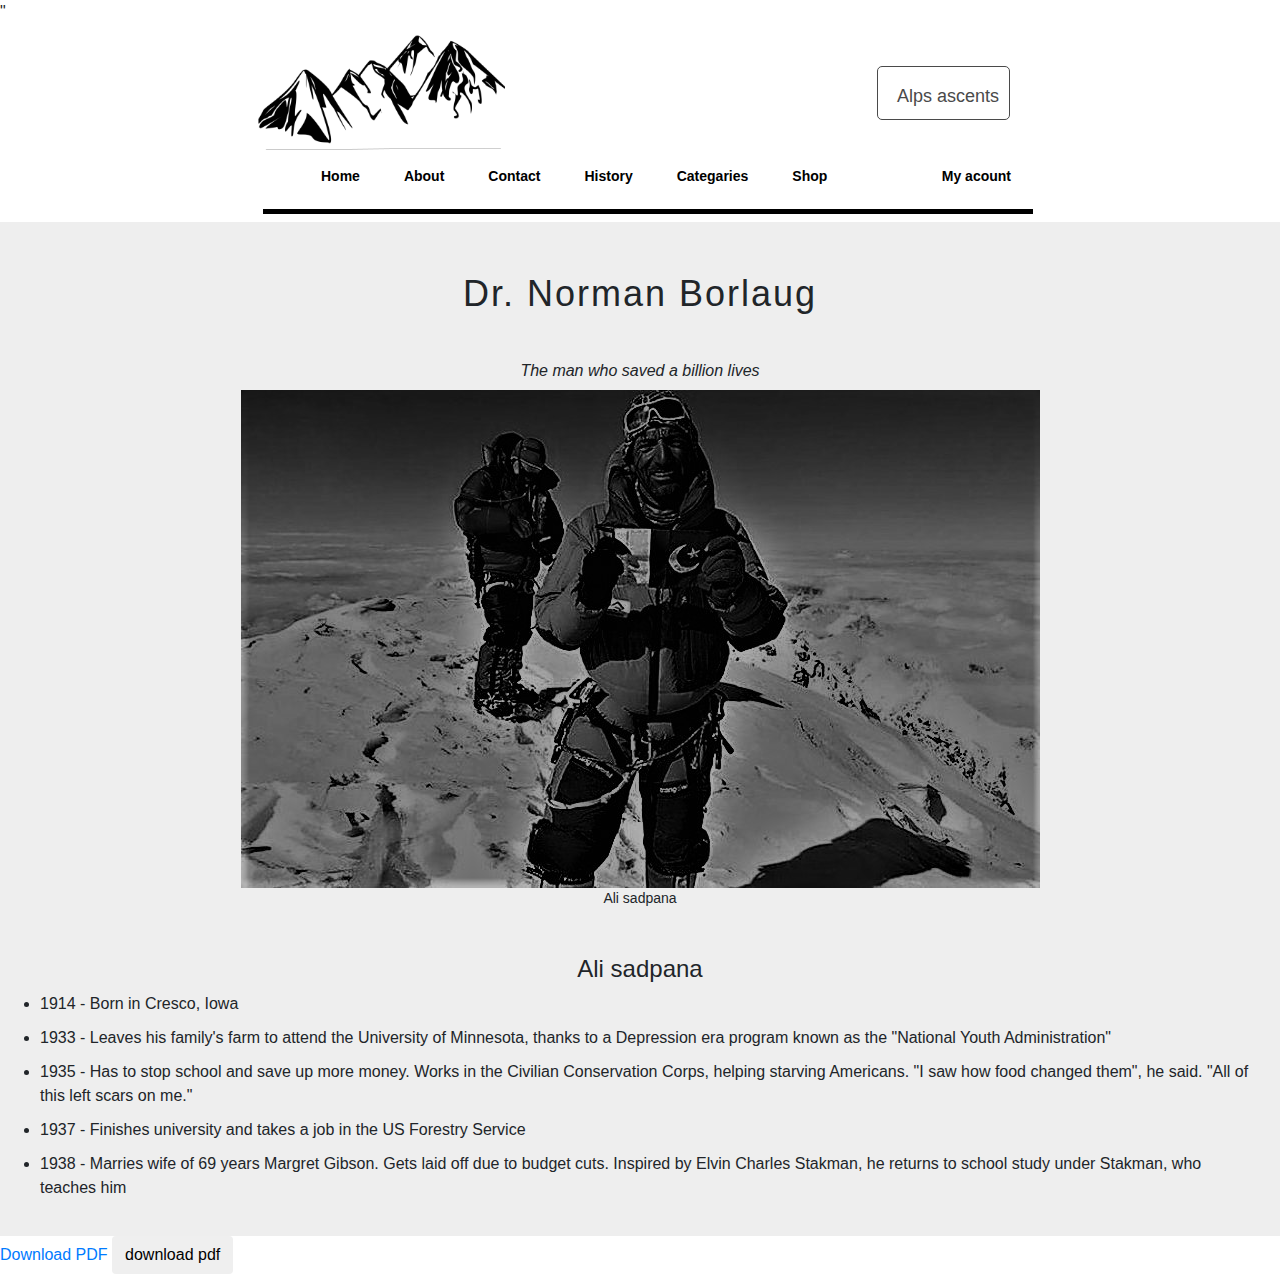
<file: history/alisadpana.html>
<!DOCTYPE html>
<html lang="en">
<head>
    <meta charset="UTF-8">
    <meta http-equiv="X-UA-Compatible" content="IE=edge">
    <meta name="viewport" content="width=device-width, initial-scale=1.0">
    <title>Document</title>
    <link rel="stylesheet" href="/Style Sheets/body.css">
    <link href="https://cdn.jsdelivr.net/npm/bootstrap@5.0.2/dist/css/bootstrap.min.css" rel="stylesheet"
    integrity="sha384-EVSTQN3/azprG1Anm3QDgpJLIm9Nao0Yz1ztcQTwFspd3yD65VohhpuuCOmLASjC" crossorigin="anonymous">"
    <!-- Bootstrap CDN -->
  <link rel="stylesheet" href="https://maxcdn.bootstrapcdn.com/bootstrap/4.0.0/css/bootstrap.min.css"
  integrity="sha384-Gn5384xqQ1aoWXA+058RXPxPg6fy4IWvTNh0E263XmFcJlSAwiGgFAW/dAiS6JXm" crossorigin="anonymous">

    <style>
      /* Default styles */
      body {
        font-family: Arial, sans-serif;
        font-size: 16px;
        line-height: 1.5;
      }
      h1 {
        font-size: 36px;
      }
      h2 {
        font-size: 24px;
      }
      ul {
        list-style: disc;
        margin-left: 20px;
        margin-top: 0;
        padding-left: 0;
      }
      li {
        margin-bottom: 10px;
      }
      img {
        max-width: 100%;
      }
      a.download-button {
  display: inline-block;
  padding: 10px 20px;
  background-color: #007bff;
  color: #fff;
  text-decoration: none;
  border-radius: 5px;
}

a.download-button:hover {
  background-color: #0062cc;
}

      /* Media queries for smaller devices */
      @media only screen and (max-width: 768px) {
        h1 {
          font-size: 24px;
        }
        h2 {
          font-size: 20px;
        }
        ul {
          margin-left: 10px;
        }
      }
      /* Media queries for even smaller devices */
      @media only screen and (max-width: 480px) {
        h1 {
          font-size: 20px;
        }
        h2 {
          font-size: 18px;
        }
        ul {
          margin-left: 5px;
        }
      }
    </style>
  </head>
  <body>
  <!-- bootstrap cdn link  -->
  <script src="https://cdn.jsdelivr.net/npm/bootstrap@5.0.2/dist/js/bootstrap.bundle.min.js"
    integrity="sha384-MrcW6ZMFYlzcLA8Nl+NtUVF0sA7MsXsP1UyJoMp4YLEuNSfAP+JcXn/tWtIaxVXM"
    crossorigin="anonymous"></script>
  <script src="https://cdn.jsdelivr.net/npm/@popperjs/core@2.9.2/dist/umd/popper.min.js"
    integrity="sha384-IQsoLXl5PILFhosVNubq5LC7Qb9DXgDA9i+tQ8Zj3iwWAwPtgFTxbJ8NT4GN1R8p"
    crossorigin="anonymous"></script>
  <script src="https://cdn.jsdelivr.net/npm/bootstrap@5.0.2/dist/js/bootstrap.min.js"
    integrity="sha384-cVKIPhGWiC2Al4u+LWgxfKTRIcfu0JTxR+EQDz/bgldoEyl4H0zUF0QKbrJ0EcQF"
    crossorigin="anonymous"></script>
  <!-- bootstrap cdn-link end  -->


  <!-- navbar -->
  <!-- bootstrap -->
  <script src="https://ajax.aspnetcdn.com/ajax/jQuery/jquery-3.3.1.min.js"></script>
  <script src="https://cdnjs.cloudflare.com/ajax/libs/popper.js/1.12.9/umd/popper.min.js"
    integrity="sha384-ApNbgh9B+Y1QKtv3Rn7W3mgPxhU9K/ScQsAP7hUibX39j7fakFPskvXusvfa0b4Q"
    crossorigin="anonymous"></script>
  <script src="https://maxcdn.bootstrapcdn.com/bootstrap/4.0.0/js/bootstrap.min.js"
    integrity="sha384-JZR6Spejh4U02d8jOt6vLEHfe/JQGiRRSQQxSfFWpi1MquVdAyjUar5+76PVCmYl"
    crossorigin="anonymous"></script>

  <!-- Font awesome-->

  <nav class="navbar navbar-expand-md navbar-light bg-light" id="navbar">
    <div class="container nav-container">
      <div class="d-flex flex-column align-items-start w-100">
        <div class="d-flex justify-content-between w-100" id="nav-firstline">
          <div class=" nav-brand bd-highlight">
            <a href="{{ url('/') }}" class="nav-brand">
              <img src="/Images/LOGO2.png" alt="Vaimo store" />
            </a>
          </div>
          <div>
            <div class="nav-btn">
              <button class="navbar-toggler navbar-toggler-right" type="button" data-toggle="collapse"
                data-target="#main-navbar" aria-controls="main-navbar" aria-expanded="false"
                aria-label="Toggle navigation">
                <i class="fa fa-bars nav-fa-icons"></i>
              </button>
            </div>
            <div class=" bd-highlight nav-btn">
              <a id="shopping-cart" href="#">

                <i class="fa fa-shopping-cart nav-fa-icons"></i> &nbsp;
                <span id="cart-info">Alps ascents</span>

              </a>
              <div class="shopping-cart-info" id="shopping-cart-info">

              </div>
            </div>
          </div>
        </div>


        <div class="collapse navbar-collapse  ml-2 top-bar" id="main-navbar">
          <a class="navbar-brand" href="/index.html"></a>
          <ul class="navbar-nav mr-auto">
            <li class="nav-item">
              <a class="nav-link" href="/index.html">Home </a>
            </li>
            <li class="nav-item">
              <a class="nav-link" href="/about us.html">About</a>
            </li>
            <li class="nav-item">
              <a class="nav-link" href="/contactus.html">Contact</a>
            </li>
            <li class="nav-item">
              <a class="nav-link" href="/history.html">History</a>
            </li>
            <!-- drop down -->
            <li class="nav-item collections">
              <a class="nav-link collections" href="#">Categaries</a>
              <ul class="dropdown-menu dropdown-firstmenu">
                <li class="dropdown-submenu">
                  <a tabindex="-1" href="Ice-Climbing.html"> Climbing <span class="dropdown-caret"><i
                        class="fa fa-caret-right"></i></span></a>
                </li>
                <li class="dropdown-submenu">
                  <a tabindex="-1" href="treking.html"> Hiking <span class="dropdown-caret"><i
                        class="fa fa-caret-right"></i></span></a>
                </li>
                <li class="dropdown-submenu">
                  <a tabindex="-1" href="#">Sky-touring <span class="dropdown-caret"><i
                        class="fa fa-caret-right"></i></span></a>
                </li>
              </ul>
            </li>
            <!-- 2 -->
            <li class="nav-item collections">
              <a class="nav-link collections" href="#">Shop</a>
              <ul class="dropdown-menu dropdown-firstmenu">
                <li class="dropdown-submenu">
                  <a tabindex="-1" href="/shop.men.html"> Men <span class="dropdown-caret"><i
                        class="fa fa-caret-right"></i></span></a>
                </li>
                <li class="dropdown-submenu">
                  <a tabindex="-1" href="/shop.women.html">Women <span class="dropdown-caret"><i
                        class="fa fa-caret-right"></i></span></a>
                </li>
                <li class="dropdown-submenu">
                  <a tabindex="-1" href="/shop.men.html">Equipments <span class="dropdown-caret"><i
                        class="fa fa-caret-right"></i></span></a>
                </li>
              </ul>
            </li>
            <!-- end drop down -->

          </ul>
          <ul class="navbar-nav ">
            <li class="nav-item collections">
              <a class="nav-link collections" href="#">My acount</a>
              <ul class="dropdown-menu dropdown-firstmenu">
                <li class="dropdown-submenu">
                  <a tabindex="-1" href="/login.html"> Sign up <span class="dropdown-caret"><i
                        class="fa fa-caret-right"></i></span></a>
                </li>
                <li class="dropdown-submenu">
                  <a tabindex="-1" href="/login.html">Sign in <span class="dropdown-caret"><i
                        class="fa fa-caret-right"></i></span></a>
                </li>
              </ul>
            </li>
          </ul>
        </div>
      </div> <!-- end div.d-flex -->
    </div> <!-- end div.container -->
  </nav>
  <!-- navbar-end -->

      <div class="marge" style="background-color:#eeeeee; padding: 20px;">
        <h1 style="padding-top: 30px" class="text-center">Dr. Norman Borlaug</h1>
        <h2 class="text-center"><em><font size="3">The man who saved a billion lives</font></em></h2>
        <div style="text-align:center">
            <img class="img-responsive" src="/Images/ali sadpana.jpg">
            <p style="font-size: 14px;">Ali sadpana</p>
        </div>
        <h2 style="padding-top:30px" class="text-center">Ali sadpana</h2>
        <ul>
            <li>1914 - Born in Cresco, Iowa</li>
            <li>1933 - Leaves his family's farm to attend the University of Minnesota, thanks to a Depression era program known as the "National Youth Administration"</li>
            <li>1935 - Has to stop school and save up more money. Works in the Civilian Conservation Corps, helping starving Americans. "I saw how food changed them", he said. "All of this left scars on me."</li>
            <li>1937 - Finishes university and takes a job in the US Forestry Service</li>
            <li>1938 - Marries wife of 69 years Margret Gibson. Gets laid off due to budget cuts. Inspired by Elvin Charles Stakman, he returns to school study under Stakman, who teaches him
            </li>
        </ul></div>
        <a href="path/to/your/file.pdf" download="your-file-name.pdf">Download PDF
        <button class="btn">download pdf</button></a>
</file>
<file: Style Sheets/body.css>
@import url('https://fonts.cdnfonts.com/css/amuse-bouche');
@import url('http://fonts.googleapis.com/css2?family=Poppins:wght@300;400&display=swap');
@import url('https://fonts.googleapis.com/css?family=Roboto:400,500');
@import url('https://fonts.googleapis.com/css2?family=Source+Sans+Pro:wght@700&display=swap');


* {
  margin: 0;
  padding: 0;
  box-sizing: border-box;

}

body {
  background-color: #F0F1F5;
  width: 100%;
  overflow-x: hidden;
}

/* navbar-css */
/* Navbar styles */
#navbar {
  background-color: white !important;
}

.navbar .nav-brand {
  width: 200px;
  float: left;
}

.navbar .nav-brand img {
  margin: 0;
  width: 100%
}

.navbar a:not(#shopping-cart) {
  color: black;
  font-weight: bold;
}

.navbar a.nav-link {
  color: black;
  font-size: 14px;
}

.navbar a#sale {
  color: red;
}

.top-bar {
  width: 100%
}

.nav-fa-icons {
  font-size: 28px;
  font-weight: bold;
}

#shopping-cart {
  border: #dddddd 1px solid;
  border-radius: 3px;
  display: block;
  padding: 4px;
  background-color: #dddddd;
  font-size: 18px;
}

.nav-btn {
  float: right;
  height: 100%;
  margin: 0 5px;
  /* Internet Explorer 10 */
  display: -ms-flexbox;
  -ms-flex-pack: center;
  -ms-flex-align: center;

  /* Firefox */
  display: -moz-box;
  -moz-box-pack: center;
  -moz-box-align: center;

  /* Safari, Opera, and Chrome */
  display: -webkit-box;
  -webkit-box-pack: center;
  -webkit-box-align: center;

  /* W3C */
  display: box;
  box-pack: center;
  box-align: center;
}

.navbar-toggler {
  background-color: #dddddd !important;
  border-color: #dddddd !important;
}

#cart-info {
  display: none;
}

li.nav-item {
  padding: 0 10px;
  border: solid 4px #ffffff;
}

/** Dropdown */
ul.dropdown-menu {
  background-color: #b3c6c7;
}

.dropdown-caret {
  display: none;
}

li.nav-item.collections {
  position: relative;
}

li.nav-item.collections a:not(.collections) {
  font-weight: 400 !important;
}

li.nav-item.collections .dropdown-menu .dropdown-submenu,
ul.dropdown-secondmenu li {
  position: relative;
  padding: 3px 8px;
}

li.nav-item.collections .dropdown-menu .dropdown-submenu a {
  font-weight: 400;
}

li.nav-item.collections .dropdown-menu .dropdown-submenu .dropdown-secondmenu {
  position: absolute;
  top: 0;
  left: 158px;
  z-index: 1000;
  display: none !important;
}


/** Nav bar hover and active styles */

#shopping-cart:hover {
  text-decoration: none;
}

.navbar a:hover {
  text-decoration: none;
}

/** Responsive */
@media (min-width: 940px) {
  .navbar .nav-brand {
    width: 250px
  }

  .nav-container {
    min-width: 900px;
  }
}

@media (min-width: 768px) {
  .top-bar {
    border-bottom: 5px solid black;
  }

  .nav-container {
    min-width: 760px !important;
    width: auto;
    max-width: 800px !important;
  }

  #cart-info {
    display: inline;
  }

  #shopping-cart {
    border: #4a4a4a 1px solid;
    border-radius: 5px;
    padding: 5px 10px;
    background-color: #ffffff;
    color: #4a4a4a !important;
  }

  .dropdown-caret {
    float: right;
    visibility: visible;
  }

  /** hover li nav item effect works only when the nav is not collapsed*/
  li.nav-item:hover {
    background-color: #2b2a2a !important;
    border: none;
    border-bottom: #22b5ae 4px solid;
  }

  li.nav-item:hover a.nav-link:not(#sale) {
    color: white !important
  }

  li.nav-item.collections .dropdown-menu .dropdown-submenu:hover,
  ul.dropdown-secondmenu li:hover {
    background-color: #a19f9e;
  }

  li.nav-item.collections .dropdown-menu .dropdown-submenu:hover .dropdown-menu {
    display: block !important;
    position: absolute;
  }

  li.nav-item.collections:hover .dropdown-menu {
    display: block !important;
  }
}

@media (max-width: 768px) {
  li.nav-item.collections .dropdown-menu {
    display: block !important;
    background-color: white;
    border: none;
  }

  li.nav-item.collections .dropdown-menu .dropdown-submenu .dropdown-secondmenu {
    position: relative;
    top: 0;
    left: 0;
    z-index: 1000;
    display: block !important
  }
}

@media (max-width: 576px) {
  .navbar .nav-brand {
    width: 160px
  }

  .navbar-toggler {
    text-align: right;
    cursor: pointer;
  }

  .nav-fa-icons {
    font-size: 20px;
    font-weight: bold;
  }
}

@media (max-width: 320px) {
  .navbar .nav-brand {
    width: 120px
  }
}

/* navbar-css end */

/* go to top */

/***********************************************************************************************/
/* Button */
/***********************************************************************************************/
.go-top {
	position: fixed;
	bottom: 2em;
	right: 2em;
	text-decoration: none;
	color: white;
	background-color: rgba(0, 0, 0, 0.3);
	font-size: 12px;
	padding: 1em;
	display: none;
}

.go-top:hover {
	background-color: rgba(0, 0, 0, 0.6);
}
/* go to top */

/* carousel-css */
section {
  padding: 100px 200px;
}

.home {
  padding: 10% 5%;
  min-height: 100vh;
  position: relative;
  width: 100%;
  display: flex;
  justify-content: center;
  flex-direction: column;
  background: #2696E9;
}

.home:before {
  z-index: 777;
  content: "";
  position: absolute;
  background: rgba(0, 0, 0, 0.1);
  width: 100%;
  height: 100%;
  top: 0;
  left: 0;
}

.home .content {
  z-index: 888;
  color: #fff;
  width: 70%;
  margin-top: 50px;
  display: none;
}

.home .content.active {
  display: block;
}

.home .content h1 {
  font-size: 3em;
  line-height: 60px;
  margin-bottom: 20px;
  font-weight: 400;
  text-transform: uppercase;
  letter-spacing: 5px;
  font-family: 'Amuse-Bouche', sans-serif;
}

.home .content h1 span {
  font-size: 1em;
  font-weight: 400;
}

.home .content .carousel-p {
  margin-bottom: 30px;
  font-size: 1.1em;
}

.home .content a {
  padding: 10px 25px;
  font-size: 1em;
  border-radius: 20px;
  background: #ffef09;
  padding: 15px 35px;
  color: #000000;
  font-weight: 900;
  text-decoration: none;
}

.home .media-icons {
  right: 5%;
  bottom: 5%;
  z-index: 888;
  position: absolute;
  display: flex;
  flex-direction: column;
  transition: 0.5s ease;
}

.home .media-icons a {
  color: #fff;
  font-size: 1.6em;
  transition: 0.3s ease;
}

.home .media-icons a:note(:last-child) {
  margin-bottom: 20px;
}

.home .media-icons a:hover {
  transform: scale(1.3);
}

.home video {
  z-index: 000;
  position: absolute;
  top: 0;
  left: 0;
  width: 100%;
  height: 100%;
  object-fit: cover;
}

.home img {
  z-index: 000;
  position: absolute;
  top: 0;
  left: 0;
  width: 100%;
  height: 100%;
  object-fit: cover;
}

.slider-navigation {
  z-index: 888;
  position: relative;
  display: flex;
  justify-content: center;
  align-items: center;
  transform: translateY(200px);
  margin-bottom: 12px;
}

.slider-navigation .nav-btn {
  width: 15px;
  height: 15px;
  background: #000000;
  border-radius: 50%;
  cursor: pointer;
  box-shadow: 0 0 2px rgba(255, 255, 255, 0.5);
  transition: 0.3s ease;
}

.slider-navigation .nav-btn.active {
  background: #a1a1a1;

}

.slider-navigation .nav-btn:not(:last-child) {
  margin-right: 2px;
}

.slider-navigation .nav-btn:hover {
  transform: scale(1.2);

}

.video-slide {
  position: absolute;
  width: 100%;
  clip-path: circle(0% at 0 50%);
}

.video-slide.active {
  clip-path: circle(150% at 0 50%);
  transition: 2s ease;
  transition-property: clip-path;
}

@media (max-width: 1040px) {
  .section {
    padding: 100px 20px;
  }

  .home .media-icons {
    right: 15px;
  }
}

@media (max-width: 768px) {
  .home {
    padding: 20% 10%;
  }

  .home .content h1 {
    font-size: 2em;
    line-height: 40px;
    margin-bottom: 10px;
  }

  .home .content h1 span {
    font-size: 0.8em;
  }

  .home .content .carousel-p {
    margin-bottom: 20px;
    font-size: 0.9em;
  }

  .home .content a {
    padding: 8px 20px;
    font-size: 0.9em;
    border-radius: 15px;
  }

  .home .media-icons {
    right: 2%;
    bottom: 2%;
  }
}

@media (max-width: 600px) {
  .home .content a {
    font-size: 0.8em;
  }
}

/* carousel-css-end */

.geo-location {
  margin-top: 50px;
  background-color: #F0F1F5
}



/* card text-animated */
@import url('https://fonts.googleapis.com/css?family=Source+Code+Pro');

.right {
  padding: 10% 10%;
}

.animated-text {
  text-transform: uppercase;
  font-size: 1.250em !important;
  font-weight: 700 !important;
  color: #333333;
  border-right: solid 3px rgba(0, 255, 0, .75);
  white-space: nowrap;
  overflow: hidden;
  color: #000000;
}

/* Animation */
.animated-text {
  animation: animated-text 4s steps(29, end) 1s 1 normal both,
    animated-cursor 600ms steps(29, end) infinite;
}

/* text animation */

@keyframes animated-text {
  from {
    width: 0;
  }

  to {
    width: 320px;
  }
}

/* cursor animations */

@keyframes animated-cursor {
  from {
    border-right-color: rgba(0, 255, 0, .75);
  }

  to {
    border-right-color: transparent;
  }
}

/* card text-animated-end */

/* body-text-css */
.right .content .wel-t {
  font-size: 1.1em;
  font-family: 'Poppin' sans-serif;
  text-align: justify;
  line-height: 25px;
  -webkit-columns: 250px 2;
  -moz-columns: 250px 2;
  columns: 250px 2;
  -webkit-column-gap: 40px;
  -moz-column-gap: 40px;
  column-gap: 40px;
}

/* body-text-css-end */

/* card */
@import url('https://fonts.googleapis.com/css2?family=Source+Sans+Pro:wght@200;700&display=swap');

.centered-1 h1 {
  text-align: center;
  margin-top: 5%;
  font-weight: 200;
 
}

.gallery-section-1{
  width: 100%;
  margin-top: -70px;
}
.gallery-section-1 .gallery-wrap-1{
  padding-top: 10px;
}
.gallery-section-1 .gallery-wrap-1 .gallery-images-1{
  width: 83%;
  margin: 0 auto;
  padding-top: 50px;
  display: grid;
  grid-template-columns: repeat(4, 1fr);
  grid-gap: 9px;
}
.gallery-section-1 .gallery-wrap-1 .gallery-images-1 .gallery-1{
  width: 100%;
  position: relative;
}
.gallery-section-1 .gallery-wrap-1 .gallery-images-1 .gallery-1 .image-section-1{
  width: 100%;
  overflow: hidden;
}
.gallery-section-1 .gallery-wrap-1 .gallery-images-1 .gallery-1 .image-section-1 img{
  filter: brightness(0.5);
  width: 120%;
  height: 300px;
  border: 5px;
  display: block;
  transition: 0.7s;
}
.gallery-section-1 .gallery-wrap-1 .gallery-images-1 .gallery-1 .image-section-1:hover img{
  transform: scale(1.1);
  filter: brightness(0.3);
}
.gallery-section-1 .gallery-wrap-1 .gallery-images-1 .gallery-1 .caption-1{
  width: 100%;
  height: 50%;
  position: absolute;
  top: 10%;
  left: 0%;
  cursor: pointer;
  display: flex;
  justify-content: center;
  align-items: center;
  text-align: center;
  flex-direction: column;
  color: #fff;

  letter-spacing: 0.5px;
}
.gallery-section-1 .gallery-wrap-1 .gallery-images-1 .gallery-1 .caption-1 h2{
  letter-spacing: 0.5px;
  font-family: 'Source Sans Pro', sans-serif;
}
.gallery-section-1 .gallery-wrap-1 .gallery-images-1 .gallery-1 .caption-1 p{
  letter-spacing: 0.6px;
  font-size: 1.1em;
  margin-top: 20px;
  font-weight: 200;
}
@media screen and (max-width: 992px) {
  .gallery-section-1 .gallery-wrap-1 .gallery-images-1{
      grid-template-columns: repeat(2, 1fr) ;
  }
  .centered-1 h1{
      margin-top: 15%;
  }
}
@media screen and (max-width: 568px) {
  .gallery-section-1 .gallery-wrap-1 .gallery-images-1{
      grid-template-columns: 1fr ;
  }
  .centered-1 h1{
      margin-top: 24%;
  }
}



/* card-end */

/* about */
.work-a{
  display: flex;
  justify-content: center;
  align-items:center;
  width:90vw;
  margin:auto;
  gap:1rem;
  margin-top: 10%;
}
.text-a{
 
  flex-basis:50%;
  }

.text-a{
  
  flex-basis:60%;
}

.text-a img{
  height: 300px;
  width:80%;
  object-fit:cover;
  border-radius:300px;
  transition: 1s;
}
.text-a:hover img{
  transform: scale(1.1);
}
.textb h1{
  font-weight: 200;
  
}
.textb p{
  word-spacing: 2%;
}
.textb p span{
  color: rgb(216, 184, 0);
  font-weight: bold;
}
@media (max-width:600px){
  .work-a{
    flex-direction:column;
  }
  .text-a{
    display: flex;
    justify-content:center;
    align-items:center;
    flex-direction:column;
  }
}

/* about-end  */

/*2nd card-css */
.gallery-section-1 .gallery-wrap-1 .gallery-images-1 .gallery-1 .image-section-2{
  width: 100%;
  overflow: hidden;
}
.gallery-section-1 .gallery-wrap-1 .gallery-images-1 .gallery-1 .image-section-2 img{
  filter: brightness(0.5);
  width: 140%;
  height: 300px;
  border: 5px;
  display: block;
  transition: 0.7s;
}
.gallery-section-1 .gallery-wrap-1 .gallery-images-1 .gallery-1 .image-section-2:hover img{
  transform: scale(1.1);
  filter: brightness(0.3);
}
.gallery-section-1 .gallery-wrap-1 .gallery-images-1 .gallery-1 .caption-2{
  width: 100%;
  height: 50%;
  position: absolute;
  top: 10%;
  left: 0%;
  cursor: pointer;
  display: flex;
  justify-content: center;
  align-items: center;
  text-align: center;
  flex-direction: column;
  color: #fff;
  font-family: 'Source Sans Pro', sans-serif;
  letter-spacing: 0.5px;
}
.gallery-section-1 .gallery-wrap-1 .gallery-images-1 .gallery-1 .caption-2 h2{
  letter-spacing: 0.5px;
  font-size: 1.7rem;
  font-weight: 500;
  font-family: 'Source Sans Pro', sans-serif;
}



/* 2nd card-css-end */

/* testimonials */
.carousel-rotate {
  padding: 10px 0;
  top: 8px;
  position: relative;
  overflow: hidden;
  width: 100%;
  margin: 0 auto;
}

.carousel-rotate ul {
  list-style: none;
  padding: 0;
  margin: 0
}

.carousel-rotate li {
  float: none;
  display: inline-block;
  white-space: normal;
  position: relative;
  margin: 0 20px;
  width: 200px;
  height: 200px;
  border-radius: 10px;
  font-weight: bold;
  text-decoration: underline;
  z-index: 99;
  text-align: center;
  background-image: none !important;
  transition: all .2s ease-in 0s
}

.carousel-rotate ul li a,
.carousel-rotate ul li div,
.carousel-rotate ul li img {
  background: #000080 linear-gradient(147deg, #FFE53B 0%, #fd3838 74%) repeat scroll 0 0;
  border-radius: 50%;
  box-shadow: 0 2px 6px rgba(0, 0, 0, 0.15);
  max-height: 100%;
  width: auto;
  height: auto;
  position: absolute;
  top: 0;
  bottom: 0;
  left: 0;
  right: 0;
  padding: 5px;
}

.carousel-content {
  display: inline-block;
  white-space: nowrap
}

.slide-1 {
  display: inline-block;
  position: relative
}

.slide-2 {
  display: inline-block;
  white-space: nowrap
}

@-webkit-keyframes swap {

  0%,
  50% {
    left: 0
  }

  50.01%,
  100% {
    left: 100%
  }
}

@keyframes swap {

  0%,
  50% {
    left: 0
  }

  50.01%,
  100% {
    left: 100%
  }
}

.carousel-rotate:hover .carousel-content,
.carousel-rotate:hover .slide-1 {
  -webkit-animation-play-state: paused !important;
  animation-play-state: paused !important
}

.carousel-rotate:hover ul li {
  cursor: pointer
}

@-webkit-keyframes marquee {
  0% {
    -webkit-transform: translateX(0);
    transform: translateX(0)
  }

  100% {
    -webkit-transform: translateX(-100%);
    transform: translateX(-100%)
  }
}

@keyframes marquee {
  0% {
    -webkit-transform: translateX(0);
    transform: translateX(0)
  }

  100% {
    -webkit-transform: translateX(-100%);
    transform: translateX(-100%)
  }
}

.footer-area {
  margin-top: 0;
  padding: 30px 0;
  background-color: transparent;
  color: var(--text-color);
}

.main {
  width: 1358px;
  margin: 0 auto
}

.footer {
  display: flex;
  justify-content: space-around;
  flex-wrap: wrap;
  flex-direction: row
}

.single-footer {
  width: 230px
}

.single-footer:first-child {
  width: 400px
}

.single-footer h4 {
  text-transform: capitalize;
  font-size: 22px;
  margin-bottom: 20px
}

.single-footer ul {
  list-style: none
}

.single-footer ul li {
  margin-bottom: 10px;
  position: relative;
  padding-left: 20px
}

.single-footer ul li a {
  text-transform: capitalize;
  text-decoration: none;
  background-color: transparent;
  color: var(--text-color);
}

.single-footer ul li a i {
  position: absolute;
  left: 0;
  top: 5px
}

.copy {
  text-align: center;
  text-transform: capitalize;
  margin-top: 50px;
  background-color: transparent;
  color: var(--text-color);
}

.footer-wave-box {
  position: absolute;
  left: 0;
  top: 0;
  height: 45px;
  right: 0;
  width: 100%;
  overflow: hidden;
  background-color: #000
}

.footer-wave {
  background-image: url(img/footer-shape.png);
  position: absolute;
  left: 0;
  top: 0;
  height: 100%;
  width: 200%;
  background-size: 50%;
  background-position: bottom;
  background-repeat: repeat-x
}

.footer-animation {
  -moz-animation: footer_wave 5s linear infinite;
  -o-animation: footer-wave 5s linear infinite;
  -webkit-animation: footer_wave 5s linear infinite;
  left: auto;
  right: 0
}

@-moz-keyframeskeyframes footer_wave {
  0% {
    -moz-transform: translateX(0%)
  }

  50% {
    -moz-transform: translateX(25%)
  }

  100% {
    -moz-transform: translateX(50%)
  }
}

@-moz-keyframes footer_wave {
  0% {
    -moz-transform: translateX(0%)
  }

  50% {
    -moz-transform: translateX(25%)
  }

  100% {
    -moz-transform: translateX(50%)
  }
}

@-o-keyframeskeyframes footer_wave {
  0% {
    -o-transform: translateX(0%)
  }

  50% {
    -o-transform: translateX(25%)
  }

  100% {
    -o-transform: translateX(50%)
  }
}

@-webkit-keyframeskeyframes footer_wave {
  0% {
    -webkit-transform: translateX(0%)
  }

  50% {
    -webkit-transform: translateX(25%)
  }

  100% {
    -webkit-transform: translateX(50%)
  }
}

@media only screen and (max-width:600px) {
  .main {
    width: 320px
  }

  .footer-wave-box {
    display: none
  }

  .single-footer:first-child,
  .single-footer {
    width: 100%;
    margin: 30px
  }
}

.menu-toggle {
  cursor: pointer
}

.menu-toggle .bar {
  width: 25px;
  height: 3px;
  margin: 5px auto;
  transition: all .3s ease-in-out;
  background-color: var(--white)
}

@media screen and (max-width:768px) {
  .nav-container {
    position: relative
  }

  .nav-menu {
    display: grid;
    grid-template-columns: auto;
    background: var(--brightred);
    margin: 0;
    position: absolute;
    width: 100%;
    top: 150px;
    left: -100%;
    opacity: 0;
    transition: all .5s ease
  }

  #navbar-logo {
    margin-left: 20px
  }

  .nav-menu.active {
    background-color: var(--darkgray);
    left: 0;
    opacity: 1;
    transition: all .5s ease
  }

  .nav-links {
    text-align: center;
    line-height: 60px;
    width: 100%;
    display: table
  }

  .nav-links:hover {
    background-color: var(--brightred);
    color: var(--white);
    transition: all .4s ease-out
  }

  .navbar {
    width: 100%
  }

  .nav-links-btn {
    border: 0;
    padding: 0;
    border-radius: 0;
    background-color: var(--darkgray);
    color: var(--white);
    transition: all .4s ease-out
  }

  .nav-links-btn:hover {
    background-color: var(--brightred)
  }

  #mobile-menu {
    position: absolute;
    top: 5%;
    right: 5%;
    transform: translate(5%, 5%)
  }

  .menu-toggle .bar {
    display: block
  }

  #mobile-menu.is-active .bar:nth-child(2) {
    opacity: 0
  }

  #mobile-menu.is-active .bar:nth-child(1) {
    transform: translateY(8px) rotate(45deg)
  }

  #mobile-menu.is-active .bar:nth-child(3) {
    transform: translateY(-8px) rotate(-45deg)
  }
}

#navbar-logo {
  color: #000;
  justify-self: start;
  margin-left: 20px;
  cursor: pointer;
  font-size: 10px;
  padding-top: 3px
}
.akash {
  display: flex;
  align-items: center;
  background: #00a9d4;
  height: 60px;
  position: relative
}

.icon {
  cursor: pointer;
  margin-right: 5px;
  line-height: 6px
}

.icon span {
  background: #f00;
  padding: 7px;
  border-radius: 50%;
  color: #fff;
  vertical-align: top;
  margin-left: -25px
}

.icon img {
  display: flex;
  width: 40px;
  margin-top: 2px
}

.icon:hover {
  opacity: .7
}

div.codefen {
  overflow: auto;
  background: #fd3838;
  white-space: nowrap;
  font-family: Rubik Round;
  margin: 60px;
  width: 100%;
  z-index: 50;
  margin: 0
}

div.codefen a {
  font-size: 15px;
  display: inline-block;
  color: #fff;
  padding: 10px 13px 7px;
  border-bottom: 3px solid transparent;
  text-decoration: none;
  font-family: Rubik
}

div.codefen a:hover {
  border-bottom: 3px solid #fff
}

.band {
  width: 90%;
  max-width: 1240px;
  margin: 0 auto;
  display: grid;
  grid-template-columns: 1fr;
  grid-template-rows: auto;
  grid-gap: 20px
}

@media only screen and (min-width:500px) {
  .band {
    grid-template-columns: 1fr 1fr;
    margin-top: 20px
  }

  .trend-1 {
    grid-column: 1/ span 2;
    box-shadow: -2px 4px 13px #545454
  }

  .trend-1 h1 {
    font-size: 30px
  }
}

@media only screen and (min-width:850px) {
  .band {
    grid-template-columns: 1fr 1fr 1fr 1fr;
    margin-top: 20px
  }
}

.card {
  min-height: 100%;
  background: white;
  box-shadow: 0 2px 5px rgba(0, 0, 0, 0.1);
  display: flex;
  flex-direction: column;
  text-decoration: none;
  color: #444;
  position: relative;
  top: 0;
  transition: all .1s ease-in;
  box-shadow: -2px 4px 13px #545454
}

.card:hover {
  top: -2px;
  box-shadow: 0 4px 5px rgba(0, 0, 0, 0.2)
}

.card article {
  padding: 20px;
  display: flex;
  flex: 1;
  justify-content: space-between;
  flex-direction: column
}

.card .thumb {
  padding-bottom: 60%;
  background-size: cover;
  background-position: center center;
  box-shadow: -2px 4px 5px #1c1c1c;
  margin-top: 15px
}

.card p {
  flex: 1;
  line-height: 1.4
}

.card span {
  font-size: 12px;
  font-weight: bold;
  color: #999;
  text-transform: uppercase;
  letter-spacing: .05em;
  margin: 2em 0 0 0
}

#gallery {
  -webkit-column-count: 4;
  -moz-column-count: 4;
  column-count: 4;
  -webkit-column-gap: 20px;
  -moz-column-gap: 20px;
  column-gap: 20px
}

@media(max-width:1200px) {
  #gallery {
    -webkit-column-count: 3;
    -moz-column-count: 3;
    column-count: 3;
    -webkit-column-gap: 20px;
    -moz-column-gap: 20px;
    column-gap: 20px
  }
}

@media(max-width:800px) {
  #gallery {
    -webkit-column-count: 2;
    -moz-column-count: 2;
    column-count: 2;
    -webkit-column-gap: 20px;
    -moz-column-gap: 20px;
    column-gap: 20px
  }
}

@media(max-width:600px) {
  #gallery {
    -webkit-column-count: 1;
    -moz-column-count: 1;
    column-count: 1
  }
}

#gallery img,
#gallery video {
  width: 100%;
  height: auto;
  margin: 4% auto;
  box-shadow: -2px 4px 13px #000;
  cursor: pointer;
  -webkit-transition: all .2s;
  transition: all .2s
}

.modal-img,
.model-vid {
  width: 100%;
  height: auto
}

.modal-body {
  padding: 0
}

.bollywood {
  padding: 20px 40px
}

@media all and (min-width:545px) {
  .bollywood {
    display: flex;
    flex-wrap: wrap;
    align-items: center;
    justify-content: center;
    flex-direction: row
  }
}

.aman {
  border-radius: 13px;
  margin: 0 20px 30px 20px;
  flex: 1 0 28%;
  background-color: #fff;
  border: 0 solid #000;
  box-shadow: 4px 4px 16px #e1e1e1, -2px -2px 16px #000
}

@media all and (min-width:545px) {
  .aman {
    margin: 0 20px 30px 20px;
    flex: 1 0 28%
  }
}

.aman .aman-image {
  border-radius: 13px;
  width: 100%;
  height: auto;
  box-shadow: -2px 4px 13px #000;
  cursor: pointer;
  transition: all .2s
}

.aman .aman-content {
  padding: 20px 20px 30px 30px;
  position: relative;
  display: flex;
  flex-direction: column;
  align-items: center;
  justify-content: center
}

.aman .aman-title {
  font-family: Rubik;
  font-weight: 500;
  font-size: 24px;
  margin-bottom: 10px;
  color: #47495d;
  color: black
}

.aman .aman-abstract {
  font-size: 15px;
  margin-bottom: 25px
}

.aman-link {
  position: relative;
  border: 3px solid #232323;
  z-index: 2;
  padding: 6px 11px;
  margin: 0 auto;
  box-sizing: border-box;
  font-family: Rubik;
  font-size: 13px;
  font-weight: 600;
  text-transform: uppercase;
  text-decoration: none;
  color: #232323
}

.aman-link:before {
  width: calc(100%+3px);
  height: calc(100%+3px);
  background-color: #fff
}

.aman-link:hover:before {
  top: 0;
  left: 0;
  width: 102%;
  height: 100%
}

.aman-link:active::before {
  top: -5px;
  left: 9px;
  width: 102%;
  height: 100%
}

.swiper-container {
  margin: 0 auto;
  position: relative;
  overflow: hidden;
  list-style: none;
  padding: 0;
  z-index: 1
}

.swiper-container-no-flexbox .swiper-slide {
  float: left
}

.swiper-container-vertical>.swiper-wrapper {
  -webkit-box-orient: vertical;
  -webkit-box-direction: normal;
  -webkit-flex-direction: column;
  -ms-flex-direction: column;
  flex-direction: column
}

.swiper-wrapper {
  position: relative;
  width: 100%;
  height: 100%;
  z-index: 1;
  display: -webkit-box;
  display: -webkit-flex;
  display: -ms-flexbox;
  display: flex;
  -webkit-transition-property: -webkit-transform;
  transition-property: -webkit-transform;
  -o-transition-property: transform;
  transition-property: transform;
  transition-property: transform, -webkit-transform;
  -webkit-box-sizing: content-box;
  box-sizing: content-box
}

.swiper-container-free-mode>.swiper-wrapper {
  -webkit-transition-timing-function: ease-out;
  -o-transition-timing-function: ease-out;
  transition-timing-function: ease-out;
  margin: 0 auto
}

.swiper-slide {
  -webkit-flex-shrink: 0;
  -ms-flex-negative: 0;
  flex-shrink: 0;
  width: 100%;
  height: 100%;
  position: relative;
  -webkit-transition-property: -webkit-transform;
  transition-property: -webkit-transform;
  -o-transition-property: transform;
  transition-property: transform;
  transition-property: transform, -webkit-transform
}

.swiper-container-fade.swiper-container-free-mode .swiper-slide {
  -webkit-transition-timing-function: ease-out;
  -o-transition-timing-function: ease-out;
  transition-timing-function: ease-out
}

.swiper-container-fade .swiper-slide {
  pointer-events: none;
  -webkit-transition-property: opacity;
  -o-transition-property: opacity;
  transition-property: opacity
}

.swiper-container-fade .swiper-slide .swiper-slide {
  pointer-events: none
}

.swiper-container-fade .swiper-slide-active,
.swiper-container-fade .swiper-slide-active .swiper-slide-active {
  pointer-events: auto
}

.swiper-container-cube {
  overflow: visible
}
/* large card-css */
.centered-2 h1 {
  text-align: center;
  margin-top: 10%;
  font-weight: 200;
 
}
@media screen and (max-width: 992px) {
  .centered-2 h1{
      margin-top: 15%;
  }
}
@media screen and (max-width: 568px) {
  .centered-2 h1{
      margin-top: 24%;
  }
}

.blog-slider {
  width: 95%;
  position: relative;
  max-width: 1150px;
  margin: auto;
  background: transparent;
  box-shadow: -1px 1px 12px #c7c6c6;
  padding: 25px;
  border-radius: 25px;
  height: 400px;
  margin-top: 10px;
  transition: all .3s;
}

@media screen and (max-width:992px) {
  .blog-slider {
    max-width: 680px;
    height: 400px
  }
}

@media screen and (max-width:768px) {
  .blog-slider {
    min-height: 500px;
    height: auto;
    margin-top: 168px
  }
}

@media screen and (max-height:500px) and (min-width:992px) {
  .blog-slider {
    height: 350px
  }
}

.blog-slider__item {
  display: flex;
  align-items: center
}

@media screen and (max-width:768px) {
  .blog-slider__item {
    flex-direction: column
  }
}

.blog-slider__item.swiper-slide-active .blog-slider__img img {
  opacity: 1;
  transition-delay: .3s
}

.blog-slider__item.swiper-slide-active .blog-slider__content>* {
  opacity: 1;
  transform: none
}

.blog-slider__item.swiper-slide-active .blog-slider__content>*:nth-child(1) {
  transition-delay: .3s
}

.blog-slider__item.swiper-slide-active .blog-slider__content>*:nth-child(2) {
  transition-delay: .4s
}

.blog-slider__item.swiper-slide-active .blog-slider__content>*:nth-child(3) {
  transition-delay: .5s
}

.blog-slider__item.swiper-slide-active .blog-slider__content>*:nth-child(4) {
  transition-delay: .6s
}

.blog-slider__item.swiper-slide-active .blog-slider__content>*:nth-child(5) {
  transition-delay: .7s
}

.blog-slider__item.swiper-slide-active .blog-slider__content>*:nth-child(6) {
  transition-delay: .8s
}

.blog-slider__item.swiper-slide-active .blog-slider__content>*:nth-child(7) {
  transition-delay: .9s
}

.blog-slider__item.swiper-slide-active .blog-slider__content>*:nth-child(8) {
  transition-delay: 1s
}

.blog-slider__item.swiper-slide-active .blog-slider__content>*:nth-child(9) {
  transition-delay: 1.1s
}

.blog-slider__item.swiper-slide-active .blog-slider__content>*:nth-child(10) {
  transition-delay: 1.2s
}

.blog-slider__item.swiper-slide-active .blog-slider__content>*:nth-child(11) {
  transition-delay: 1.3s
}

.blog-slider__item.swiper-slide-active .blog-slider__content>*:nth-child(12) {
  transition-delay: 1.4s
}

.blog-slider__item.swiper-slide-active .blog-slider__content>*:nth-child(13) {
  transition-delay: 1.5s
}

.blog-slider__item.swiper-slide-active .blog-slider__content>*:nth-child(14) {
  transition-delay: 1.6s
}

.blog-slider__item.swiper-slide-active .blog-slider__content>*:nth-child(15) {
  transition-delay: 1.7s
}

.blog-slider__img {
  width: 300px;
  flex-shrink: 0;
  height: 300px;
  box-shadow: -1px 1px 8px #626262;
  border-radius: 20px;
  transform: translateX(-80px);
  overflow: hidden
}

.blog-slider__img:after {
  content: "";
  position: absolute;
  top: 0;
  left: 0;
  width: 100%;
  height: 100%;
  border-radius: 20px;
  opacity: .8
}

.blog-slider__img img {
  width: 100%;
  height: 100%;
  object-fit: cover;
  display: block;
  opacity: 0;
  border-radius: 20px;
  transition: all .3s
}

@media screen and (max-width:768px) {
  .blog-slider__img {
    transform: translateY(-50%);
    width: 90%
  }
}

@media screen and (max-width:576px) {
  .blog-slider__img {
    width: 95%
  }
}

@media screen and (max-height:500px) and (min-width:992px) {
  .blog-slider__img {
    height: 270px
  }
}

.blog-slider__content {
  padding-right: 25px
}

@media screen and (max-width:768px) {
  .blog-slider__content {
    margin-top: -80px;
    text-align: center;
    padding: 0 30px
  }
}

@media screen and (max-width:576px) {
  .blog-slider__content {
    padding: 0
  }
}

.blog-slider__content>* {
  opacity: 0;
  transform: translateY(25px);
  transition: all .4s
}

.blog-slider__code {
  color: #7b7992;
  margin-bottom: 15px;
  display: block;
  font-weight: 500
}

.blog-slider__title {
  font-size: 24px;
  font-weight: 700;
  color: #0d0925;
  margin-bottom: 20px
}

.blog-slider__text {
  line-height: 1.5em;
  font-family: Rubik;
  text-transform: lowercase;
  font-size: 16px;
  color: var(--text-color);
  margin: 8px 0;
}

.blog-slider__button {
  display: inline-flex;
  background-image: linear-gradient(147deg, #FFE53B 0%, #fd3838 74%);
  padding: 15px 35px;
  border-radius: 50px;
  color: #fff;
  box-shadow: 0 2px 6px rgba(0, 0, 0, 0.15);
  text-decoration: none;
  font-weight: 500;
  justify-content: center;
  text-align: center;
  letter-spacing: 1px
}

@media screen and (max-width:576px) {
  .blog-slider__button {
    width: 100%
  }
}

.blog-slider .swiper-container-horizontal>.swiper-pagination-bullets,
.blog-slider .swiper-pagination-custom,
.blog-slider .swiper-pagination-fraction {
  bottom: 10px;
  left: 0;
  width: 100%
}

.blog-slider__pagination {
  position: absolute;
  z-index: 21;
  right: 20px;
  width: 11px !important;
  text-align: center;
  left: auto !important;
  top: 50%;
  bottom: auto !important;
  transform: translateY(-50%)
}

@media screen and (max-width:768px) {
  .blog-slider__pagination {
    transform: translateX(-50%);
    left: 50% !important;
    top: 205px;
    width: 100% !important;
    display: flex;
    justify-content: center;
    align-items: center
  }
}

.blog-slider__pagination.swiper-pagination-bullets .swiper-pagination-bullet {
  margin: 8px 0
}

@media screen and (max-width:768px) {
  .blog-slider__pagination.swiper-pagination-bullets .swiper-pagination-bullet {
    margin: 0 5px
  }
}

.blog-slider__pagination .swiper-pagination-bullet {
  width: 11px;
  height: 11px;
  display: block;
  border-radius: 10px;
  background: #062744;
  opacity: .2;
  transition: all .3s
}

.blog-slider__pagination .swiper-pagination-bullet-active {
  opacity: 1;
  background: #fd3838;
  height: 30px
}

@media screen and (max-width:768px) {
  .blog-slider__pagination .swiper-pagination-bullet-active {
    height: 11px;
    width: 30px
  }
}

.ListButtons-area {
  display: flex;
  justify-content: space-around;
  margin: 0 17px;
  flex-wrap: wrap;
  width: auto;
  padding: 15px;
  grid-gap: 16px
}

.ListButtons-area .widget:hover {
  transform: translateY(-9px) !important
}

.ListButtons-area .widget:last-child {
  margin-right: 0
}

.ListButtons-area .widget {
  width: calc((100% - 88px) / 6);
  float: left;
  background: var(--buttons-category);
  padding: 5px 0 25px;
  margin: 8px 0;
  height: 150px;
  overflow: hidden;
  position: relative;
  border-radius: 14px;
  box-shadow: 0 2px 6px rgba(0, 0, 0, 0.15);
  transition: all .3s ease
}

.ListButtons-area-img {
  margin: auto;
  text-align: center;
  overflow: hidden;
  height: 88px
}

.ListButtons-area-img a {
  height: 88px;
  overflow: hidden;
  width: 100%;
  display: block;
  margin: 0
}

.ListButtons-area-img img {
  box-shadow: 0 2px 6px rgba(0, 0, 0, 0.15);
  border-radius: 50%;
  height: 80px;
  width: 80px;
  object-fit: cover
}

.ListButtons-area .image-caption {
  display: block;
  text-align: center;
  color: #2f1d1d;
  font-size: 13px;
  padding: 5px
}

.ListButtons-area-title {
  text-align: center;
  padding: 0 5px
}

.ListButtons-area-title h2 {
  display: block;
  width: 100%;
  line-height: 18px;
  font-family: Rubik;
  font-size: 13px;
  text-align: center;
  text-transform: capitalize;
  margin: 0
}

.ListButtons-area-title h2 a {
  color: var(--buttons-category-text);
  display: block;
  line-height: 30px
}

@media screen and (max-width:640px) {
  .search-msg {
    font-size: 14px
  }
}

  .ListButtons-area .widget {
    width: calc((100% - 16px) / 2)
  }

  /* large-card-end */
  h1 {
    padding: 2vh 0 3vh 0;
    color: #434C57;
    line-height: 1.3;
    font-size: 40px;
    font-family: amaticSC;
    letter-spacing: 2px;
    padding-bottom: 30px;
  }

  .section-eight {
    padding: 40px 0 0px 0;
    margin-top: 130px;
    position: relative;
  }

  .op-eight-section {
    position: relative;
  }

  .sec-eight-text-area {
    text-align: center;
    padding: 100px 0 240px;
  }

  .sec-eight-text-area img {
    padding: 2vh 0;
  }

  .sec-eight-text-area h1 {
    padding: 1vh 0 3vh 0;
    color: #434C57;
    line-height: 1.1;
    font-size: 40px;
    font-family: amaticSC;
    letter-spacing: 2px;
    padding-bottom: 30px;
  }

  .sec-eight-text-area p {
    padding: 2vh 0;
    font-size: 14px;
    line-height: 1.6;
    color: #434C57;
    font-family: mavenpro;
  }

  .section-eight .container-pe-quote {
    position: absolute;
    height: 100%;
    top: 0px;
    z-index: 1;
  }

  .section-eight .container-pe-quote.left {
    left: 0px;
  }

  .section-eight .container-pe-quote.right {
    right: 0px;
  }

  .section-eight .container-pe-quote .pp-quote {
    cursor: pointer;
    position: absolute;
    border-radius: 100%;
    box-shadow: 0 10px 30px rgba(0, 0, 0, 0.15);
    animation-name: floating;
    -webkit-animation-name: floating;
    animation-iteration-count: infinite;
    -webkit-animation-iteration-count: infinite;
    -webkit-animation-timing-function: linear;
    animation-timing-function: linear;
    -webkit-transform-origin: 50% 1px;
    -moz-transform-origin: 50% 1px;
    -ms-transform-origin: 50% 1px;
    -o-transform-origin: 50% 1px;
    transform-origin: 50% 1px;
    opacity: 0;
    -webkit-transition: all 2s ease;
    -moz-transition: all 2s ease;
    -ms-transition: all 2s ease;
    -o-transition: all 2s ease;
    transition: all 2s ease;
  }

  .container-pe-quote .pp-quote img {
    overflow: hidden;
    border-radius: 100%;
    height: 100%;
    width: 100%;
    position: relative;
    z-index: 1;
  }

  .section-eight .container-pe-quote .pp-quote:after {
    content: '';
    position: absolute;
    top: 50%;
    left: 50%;
    height: calc(100% + 5px);
    width: calc(100% + 5px);
    border-radius: 100%;
    background-color: #7fb3e4;
    -webkit-transform: translate(-50%, -50%) scale(0.9);
    -moz-transform: translate(-50%, -50%) scale(0.9);
    -ms-transform: translate(-50%, -50%) scale(0.9);
    -o-transform: translate(-50%, -50%) scale(0.9);
    transform: translate(-50%, -50%) scale(0.9);
    -webkit-transition: all .25s ease;
    -moz-transition: all .25s ease;
    -ms-transition: all .25s ease;
    -o-transition: all .25s ease;
    transition: all .25s ease;
  }

  .container-pe-quote .pp-quote:hover:after,
  .container-pe-quote .pp-quote.active:after {
    -webkit-transform: translate(-50%, -50%) scale(1);
    -moz-transform: translate(-50%, -50%) scale(1);
    -ms-transform: translate(-50%, -50%) scale(1);
    -o-transform: translate(-50%, -50%) scale(1);
    transform: translate(-50%, -50%) scale(1);
  }

  .section-eight .container-pe-quote .li-quote-1 {
    height: 104px;
    width: 104px;
    left: 15px;
    top: 95px;
    animation-duration: 10s;
    -webkit-animation-duration: 10s;
    -webkit-transition-delay: 0.6s;
    transition-delay: 0.6s;
    opacity: 1;
  }

  .section-eight .container-pe-quote .li-quote-2 {
    height: 63px;
    width: 63px;
    left: 120px;
    top: 270px;
    animation-duration: 12s;
    -webkit-animation-duration: 12s;
    -webkit-transition-delay: 0s;
    transition-delay: 0s;
    opacity: 1;
  }

  .section-eight .container-pe-quote .li-quote-3 {
    height: 64px;
    width: 64px;
    left: 68px;
    top: 380px;
    animation-duration: 6s;
    -webkit-animation-duration: 6s;
    -webkit-transition-delay: 0.2s;
    transition-delay: 0.2s;
    opacity: 1;
  }

  .section-eight .container-pe-quote .li-quote-4 {
    height: 73px;
    width: 73px;
    right: -15px;
    top: 110px;
    animation-duration: 5s;
    -webkit-animation-duration: 5s;
    -webkit-transition-delay: 0.7s;
    transition-delay: 0.7s;
    opacity: 1;
  }

  .section-eight .container-pe-quote .li-quote-5 {
    height: 73px;
    width: 73px;
    right: 28px;
    top: 265px;
    animation-duration: 8s;
    -webkit-animation-duration: 8s;
    -webkit-transition-delay: 0.4s;
    transition-delay: 0.4s;
    opacity: 1;
  }

  .section-eight .container-pe-quote .li-quote-6 {
    height: 45px;
    width: 45px;
    right: 108px;
    top: 170px;
    animation-duration: 7s;
    -webkit-animation-duration: 7s;
    -webkit-transition-delay: 0.2s;
    transition-delay: 0.2s;
    opacity: 1;
  }

  .section-eight .container-pe-quote .li-quote-7 {
    height: 48px;
    width: 48px;
    right: 40px;
    top: 414px;
    animation-duration: 7s;
    -webkit-animation-duration: 7s;
    -webkit-transition-delay: 0.3s;
    transition-delay: 0.3s;
    opacity: 1;
  }

  .section-eight .container-pe-quote .li-quote-8 {
    height: 63px;
    width: 63px;
    left: 20px;
    top: 250px;
    animation-duration: 5s;
    -webkit-animation-duration: 5s;
    -webkit-transition-delay: 0s;
    transition-delay: 0s;
    opacity: 1;
  }

  @keyframes floating {

    0% {
      -webkit-transform: rotate(0deg) translate(-10px) rotate(0deg);
      -moz-transform: rotate(0deg) translate(-10px) rotate(0deg);
      -ms-transform: rotate(0deg) translate(-10px) rotate(0deg);
      -o-transform: rotate(0deg) translate(-10px) rotate(0deg);
      transform: rotate(0deg) translate(-10px) rotate(0deg);
    }

    100% {
      -webkit-transform: rotate(360deg) translate(-10px) rotate(-360deg);
      -moz-transform: rotate(360deg) translate(-10px) rotate(-360deg);
      -ms-transform: rotate(360deg) translate(-10px) rotate(-360deg);
      -o-transform: rotate(360deg) translate(-10px) rotate(-360deg);
      transform: rotate(360deg) translate(-10px) rotate(-360deg);
    }

  }

  @-webkit-keyframes floating {

    0% {
      -webkit-transform: rotate(0deg) translate(-10px) rotate(0deg);
      -moz-transform: rotate(0deg) translate(-10px) rotate(0deg);
      -ms-transform: rotate(0deg) translate(-10px) rotate(0deg);
      -o-transform: rotate(0deg) translate(-10px) rotate(0deg);
      transform: rotate(0deg) translate(-10px) rotate(0deg);
    }

    100% {
      -webkit-transform: rotate(360deg) translate(-10px) rotate(-360deg);
      -moz-transform: rotate(360deg) translate(-10px) rotate(-360deg);
      -ms-transform: rotate(360deg) translate(-10px) rotate(-360deg);
      -o-transform: rotate(360deg) translate(-10px) rotate(-360deg);
      transform: rotate(360deg) translate(-10px) rotate(-360deg);
    }

  }

  .section-eight .container-quote {
    position: relative;
    width: 100%;
    margin-top: 10px;
    height: 135px;
    -webkit-perspective: 10000px;
    -moz-perspective: 10000px;
    -ms-perspective: 10000px;
    perspective: 10000px;
  }

  .section-eight .container-quote .quote {
    max-width: 520px;
    width: 100%;
    height: 100%;
    position: absolute;
    top: 0px;
    left: 50%;
    cursor: pointer;
    text-align: center;
    -webkit-transform: translateX(-50%);
    -moz-transform: translateX(-50%);
    -ms-transform: translateX(-50%);
    -o-transform: translateX(-50%);
    transform: translateX(-50%);
    -webkit-transition: all 1s cubic-bezier(0.5, -0.01, 0, 1.005);
    -moz-transition: all 1s cubic-bezier(0.5, -0.01, 0, 1.005);
    -o-transition: all 1s cubic-bezier(0.5, -0.01, 0, 1.005);
    transition: all 1s cubic-bezier(0.5, -0.01, 0, 1.005);
  }

  .section-eight .container-quote .quote.hide-bottom {
    opacity: 0;
    -webkit-transform: translateX(-50%) translateY(100%) rotateX(-70deg);
    -moz-transform: translateX(-50%) translateY(100%) rotateX(-70deg);
    -ms-transform: translateX(-50%) translateY(100%) rotateX(-70deg);
    -o-transform: translateX(-50%) translateY(100%) rotateX(-70deg);
    transform: translateX(-50%) translateY(100%) rotateX(-70deg);
  }

  .section-eight .container-quote .quote.hide-top {
    opacity: 0;
    -webkit-transform: translateX(-50%) translateY(-100%) rotateX(70deg);
    -moz-transform: translateX(-50%) translateY(-100%) rotateX(70deg);
    -ms-transform: translateX(-50%) translateY(-100%) rotateX(70deg);
    -o-transform: translateX(-50%) translateY(-100%) rotateX(70deg);
    transform: translateX(-50%) translateY(-100%) rotateX(70deg);
  }

  .section-eight .container-quote .quote.show {
    opacity: 1;
    -webkit-transform: translateX(-50%) translateY(0%) rotateX(0deg);
    -moz-transform: translateX(-50%) translateY(0%) rotateX(0deg);
    -ms-transform: translateX(-50%) translateY(0%) rotateX(0deg);
    -o-transform: translateX(-50%) translateY(0%) rotateX(0deg);
    transform: translateX(-50%) translateY(0%) rotateX(0deg);
  }


  .section-eight .container-dp-name {
    position: relative;
    width: 100%;
    margin-top: 10px;
    height: 225px;
    -webkit-perspective: 10000px;
    -moz-perspective: 10000px;
    -ms-perspective: 10000px;
    perspective: 10000px;
    text-align: center;
  }

  .section-eight .container-dp-name .box-dpname {
    width: 100%;
    height: 100%;
    position: absolute;
    top: 0px;
    left: 0;
    cursor: pointer;
    text-align: center;
    -webkit-transition: all 1s cubic-bezier(0.5, -0.01, 0, 1.005);
    -moz-transition: all 1s cubic-bezier(0.5, -0.01, 0, 1.005);
    -o-transition: all 1s cubic-bezier(0.5, -0.01, 0, 1.005);
    transition: all 1s cubic-bezier(0.5, -0.01, 0, 1.005);
  }

  .section-eight .container-dp-name .box-dpname.hide-dp-bottom {
    opacity: 0;
    -webkit-transform: translateX(0%) translateY(100%) rotateX(-70deg);
    -moz-transform: translateX(0%) translateY(100%) rotateX(-70deg);
    -ms-transform: translateX(0%) translateY(100%) rotateX(-70deg);
    -o-transform: translateX(0%) translateY(100%) rotateX(-70deg);
    transform: translateX(0%) translateY(100%) rotateX(-70deg);
  }

  .section-eight .container-dp-name .box-dpname.hide-dp-top {
    opacity: 0;
    -webkit-transform: translateX(0%) translateY(-100%) rotateX(70deg);
    -moz-transform: translateX(0%) translateY(-100%) rotateX(70deg);
    -ms-transform: translateX(0%) translateY(-100%) rotateX(70deg);
    -o-transform: translateX(0%) translateY(-100%) rotateX(70deg);
    transform: translateX(0%) translateY(-100%) rotateX(70deg);
  }

  .section-eight .container-dp-name .box-dpname.look {
    opacity: 1;
    -webkit-transform: translateX(0%) translateY(0%) rotateX(0deg);
    -moz-transform: translateX(0%) translateY(0%) rotateX(0deg);
    -ms-transform: translateX(0%) translateY(0%) rotateX(0deg);
    -o-transform: translateX(0%) translateY(0%) rotateX(0deg);
    transform: translateX(0%) translateY(0%) rotateX(0deg);
  }

  @media screen and (max-width:767px) {
    .sec-eight-text-area {
      padding: 10px 0 10px 0;
    }

    .section-eight .container-pe-quote {
      position: relative;
      height: 500px;
      top: 0px;
      z-index: 1;
      max-width: 300px;
      margin: -70px auto 0;
    }
  }

  @media screen and (max-width:480px) {
    .section-eight {
      position: relative;
    }

    .section-eight .bottom-ani-cs {
      position: absolute;
      top: 150px;
      right: 16px;
    }

    .section-eight .container-pe-quote .li-quote-2 {
      left: 60px;
      top: 270px;
    }

    .section-eight .container-pe-quote .li-quote-6 {
      right: 100px;
      top: 179px;
    }

    .section-eight .container-pe-quote .li-quote-8 {
      height: 43px;
      width: 43px;
      left: 0px;
      top: 220px;
    }

    .section-eight .container-pe-quote .li-quote-3 {
      left: 0;
    }

    .section-eight .container-quote {
      height: 205px;
      overflow: hidden;
      overflow-y: auto;
    }

    .sec-eight-text-area {
      padding: 10px 0 100px 0;
    }
  }

  /* testimonials-end */


  /* largr-card */
</file>
